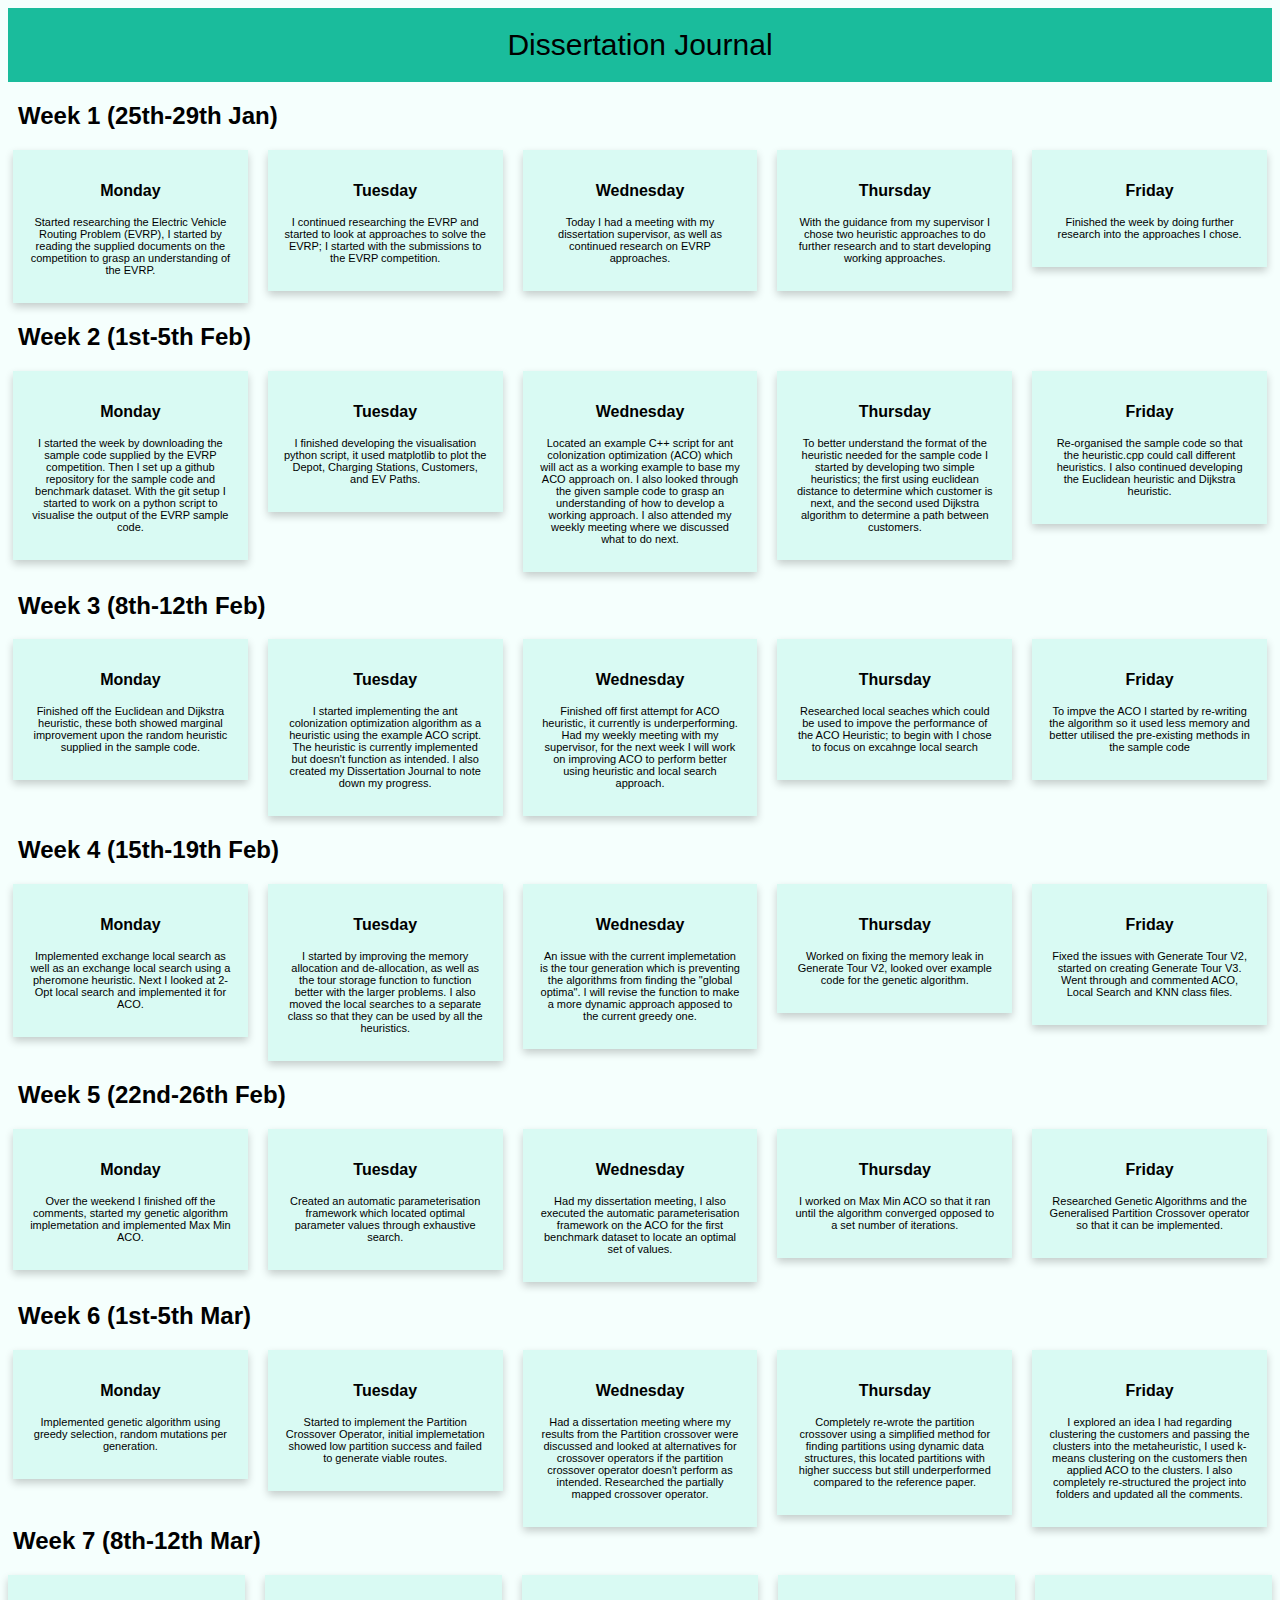
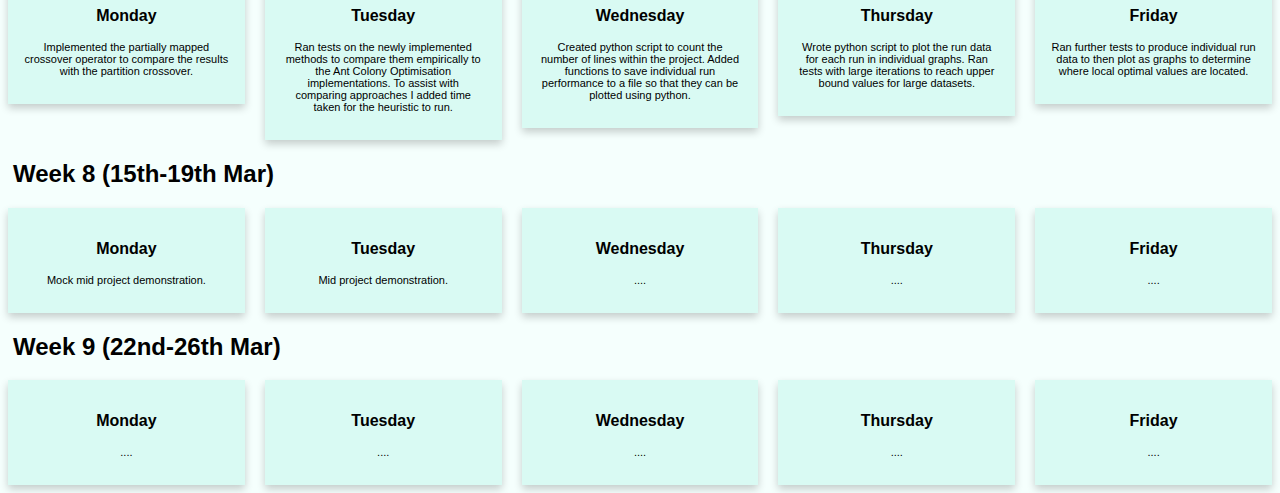
<file: DissJournal.html>
<!DOCTYPE html>
<html>
<head>
  <link rel="stylesheet" href="DissJournal.css">
</head>
<body>

  <div class="header">
  <a>Dissertation Journal</a>
  </div>

  <h2>Week 1 (25th-29th Jan)</h2>
  <div class="row">
  <div class="column">
    <div class="card">
      <h3> Monday </h3>
      <p>Started researching the Electric Vehicle Routing Problem (EVRP), I started by reading the supplied documents on the competition to grasp an understanding of the EVRP. </p>
    </div>
  </div>
  <div class="column">
    <div class="card">
      <h3> Tuesday </h3>
      <p>I continued researching the EVRP and started to look at approaches to solve the EVRP; I started with the submissions to the EVRP competition.</p>
    </div>
  </div>
  <div class="column">
    <div class="card">
      <h3> Wednesday </h3>
      <p>Today I had a meeting with my dissertation supervisor, as well as continued research on EVRP approaches.</p>
    </div>
  </div>
  <div class="column">
    <div class="card">
      <h3> Thursday </h3>
      <p>With the guidance from my supervisor I chose two heuristic approaches to do further research and to start developing working approaches.</p>
    </div>
  </div>
  <div class="column">
    <div class="card">
      <h3> Friday </h3>
      <p>Finished the week by doing further research into the approaches I chose.</p>
    </div>
  </div>
</div>

<h2>Week 2 (1st-5th Feb)</h2>
<div class="row">
<div class="column">
  <div class="card">
    <h3> Monday</h3>
    <p>I started the week by downloading the sample code supplied by the EVRP competition. Then I set up a github repository for the sample code and benchmark dataset.
    With the git setup I started to work on a python script to visualise the output of the EVRP sample code.</p>
  </div>
</div>
<div class="column">
  <div class="card">
    <h3> Tuesday</h3>
    <p>I finished developing the visualisation python script, it used matplotlib to plot the Depot, Charging Stations, Customers, and EV Paths.</p>
  </div>
</div>
<div class="column">
  <div class="card">
    <h3> Wednesday</h3>
    <p> Located an example C++ script for ant colonization optimization (ACO) which will act as a working example to base my ACO approach on.
    I also looked through the given sample code to grasp an understanding of how to develop a working approach. I also attended my weekly meeting where we discussed what to do next.</p>
  </div>
</div>
<div class="column">
  <div class="card">
    <h3> Thursday </h3>
    <p>To better understand the format of the heuristic needed for the sample code I started by developing two simple heuristics; the first using euclidean distance to determine which customer is next, and the second used Dijkstra algorithm to determine a path between customers.</p>
  </div>
</div>
<div class="column">
  <div class="card">
    <h3> Friday </h3>
    <p>Re-organised the sample code so that the heuristic.cpp could call different heuristics. I also continued developing the Euclidean heuristic and Dijkstra heuristic.</p>
  </div>
</div>
</div>

<h2>Week 3 (8th-12th Feb)</h2>
<div class="row">
<div class="column">
  <div class="card">
    <h3> Monday </h3>
    <p> Finished off the Euclidean and Dijkstra heuristic, these both showed marginal improvement upon the random heuristic supplied in the sample code.</p>
  </div>
</div>
<div class="column">
  <div class="card">
    <h3> Tuesday </h3>
    <p> I started implementing the ant colonization optimization algorithm as a heuristic using the example ACO script. The heuristic is currently implemented but doesn't function as intended. I also created my Dissertation Journal to note down my progress.</p>
  </div>
</div>
<div class="column">
  <div class="card">
    <h3> Wednesday </h3>
    <p>Finished off first attempt for ACO heuristic, it currently is underperforming. Had my weekly meeting with my supervisor, for the next week I will work on improving ACO to perform better using heuristic and local search approach.</p>
  </div>
</div>
<div class="column">
  <div class="card">
    <h3> Thursday </h3>
    <p>Researched local seaches which could be used to impove the performance of the ACO Heuristic; to begin with I chose to focus on excahnge local search</p>
  </div>
</div>
<div class="column">
  <div class="card">
    <h3> Friday </h3>
    <p>To impve the ACO I started by re-writing the algorithm so it used less memory and better utilised the pre-existing methods in the sample code</p>
  </div>
</div>
</div>

<h2>Week 4 (15th-19th Feb)</h2>
<div class="row">
<div class="column">
  <div class="card">
    <h3> Monday </h3>
    <p>Implemented exchange local search as well as an exchange local search using a pheromone heuristic. Next I looked at 2-Opt local search and implemented it for ACO.</p>
  </div>
</div>
<div class="column">
  <div class="card">
    <h3> Tuesday </h3>
    <p>I started by improving the memory allocation and de-allocation, as well as the tour storage function to function better with the larger problems. I also moved the local searches to a separate class so that they can be used by all the heuristics.</p>
  </div>
</div>
<div class="column">
  <div class="card">
    <h3> Wednesday </h3>
    <p>An issue with the current implemetation is the tour generation which is preventing the algorithms from finding the "global optima". I will revise the function to make a more dynamic approach apposed to the current greedy one.</p>
  </div>
</div>
<div class="column">
  <div class="card">
    <h3> Thursday </h3>
    <p> Worked on fixing the memory leak in Generate Tour V2, looked over example code for the genetic algorithm.</p>
  </div>
</div>
<div class="column">
  <div class="card">
    <h3> Friday </h3>
    <p> Fixed the issues with Generate Tour V2, started on creating Generate Tour V3. Went through and commented ACO, Local Search and KNN class files.</p>
  </div>
</div>
</div>

<h2>Week 5 (22nd-26th Feb)</h2>
<div class="row">
<div class="column">
  <div class="card">
    <h3> Monday </h3>
    <p> Over the weekend I finished off the comments, started my genetic algorithm implemetation and implemented Max Min ACO.</p>
  </div>
</div>
<div class="column">
  <div class="card">
    <h3> Tuesday </h3>
    <p> Created an automatic parameterisation framework which located optimal parameter values through exhaustive search.</p>
  </div>
</div>
<div class="column">
  <div class="card">
    <h3> Wednesday </h3>
    <p> Had my dissertation meeting, I also executed the automatic parameterisation framework on the ACO for the first benchmark dataset to locate an optimal set of values.</p>
  </div>
</div>
<div class="column">
  <div class="card">
    <h3> Thursday </h3>
    <p> I worked on Max Min ACO so that it ran until the algorithm converged opposed to a set number of iterations.</p>
  </div>
</div>
<div class="column">
  <div class="card">
    <h3> Friday </h3>
    <p> Researched Genetic Algorithms and the Generalised Partition Crossover operator so that it can be implemented.</p>
  </div>
</div>
</div>

<h2>Week 6 (1st-5th Mar)</h2>
<div class="row">
<div class="column">
  <div class="card">
    <h3> Monday </h3>
    <p> Implemented genetic algorithm using greedy selection, random mutations per generation.</p>
  </div>
</div>
<div class="column">
  <div class="card">
    <h3> Tuesday </h3>
    <p> Started to implement the Partition Crossover Operator, initial implemetation showed low partition success and failed to generate viable routes.</p>
  </div>
</div>
<div class="column">
  <div class="card">
    <h3> Wednesday </h3>
    <p> Had a dissertation meeting where my results from the Partition crossover were discussed and looked at alternatives for crossover operators if the partition crossover operator doesn't perform as intended. Researched the partially mapped crossover operator.</p>
  </div>
</div>
<div class="column">
  <div class="card">
    <h3> Thursday </h3>
    <p> Completely re-wrote the partition crossover using a simplified method for finding partitions using dynamic data structures, this located partitions with higher success but still underperformed compared to the reference paper.</p>
  </div>
</div>
<div class="column">
  <div class="card">
    <h3> Friday </h3>
    <p> I explored an idea I had regarding clustering the customers and passing the clusters into the metaheuristic, I used k-means clustering on the customers then applied ACO to the clusters. I also completely re-structured the project into folders and updated all the comments.</p>
  </div>
</div>

<h2>Week 7 (8th-12th Mar)</h2>
<div class="row">
<div class="column">
  <div class="card">
    <h3> Monday </h3>
    <p> Implemented the partially mapped crossover operator to compare the results with the partition crossover.</p>
  </div>
</div>
<div class="column">
  <div class="card">
    <h3> Tuesday </h3>
    <p> Ran tests on the newly implemented methods to compare them empirically to the Ant Colony Optimisation implementations. To assist with comparing approaches I added time taken for the heuristic to run.</p>
  </div>
</div>
<div class="column">
  <div class="card">
    <h3> Wednesday </h3>
    <p> Created python script to count the number of lines within the project. Added functions to save individual run performance to a file so that they can be plotted using python.</p>
  </div>
</div>
<div class="column">
  <div class="card">
    <h3> Thursday </h3>
    <p> Wrote python script to plot the run data for each run in individual graphs. Ran tests with large iterations to reach upper bound values for large datasets.</p>
  </div>
</div>
<div class="column">
  <div class="card">
    <h3> Friday </h3>
    <p> Ran further tests to produce individual run data to then plot as graphs to determine where local optimal values are located.</p>
  </div>
</div>
</div>


<h2>Week 8 (15th-19th Mar)</h2>
<div class="row">
<div class="column">
  <div class="card">
    <h3> Monday </h3>
    <p> Mock mid project demonstration.</p>
  </div>
</div>
<div class="column">
  <div class="card">
    <h3> Tuesday </h3>
    <p> Mid project demonstration.</p>
  </div>
</div>
<div class="column">
  <div class="card">
    <h3> Wednesday </h3>
    <p> ....</p>
  </div>
</div>
<div class="column">
  <div class="card">
    <h3> Thursday </h3>
    <p> ....</p>
  </div>
</div>
<div class="column">
  <div class="card">
    <h3> Friday </h3>
    <p> ....</p>
  </div>
</div>
</div>

<h2>Week 9 (22nd-26th Mar)</h2>
<div class="row">
<div class="column">
  <div class="card">
    <h3> Monday </h3>
    <p> ....</p>
  </div>
</div>
<div class="column">
  <div class="card">
    <h3> Tuesday </h3>
    <p> ....</p>
  </div>
</div>
<div class="column">
  <div class="card">
    <h3> Wednesday </h3>
    <p> ....</p>
  </div>
</div>
<div class="column">
  <div class="card">
    <h3> Thursday </h3>
    <p> ....</p>
  </div>
</div>
<div class="column">
  <div class="card">
    <h3> Friday </h3>
    <p> ....</p>
  </div>
</div>
</div>

</body>
</html>
</file>
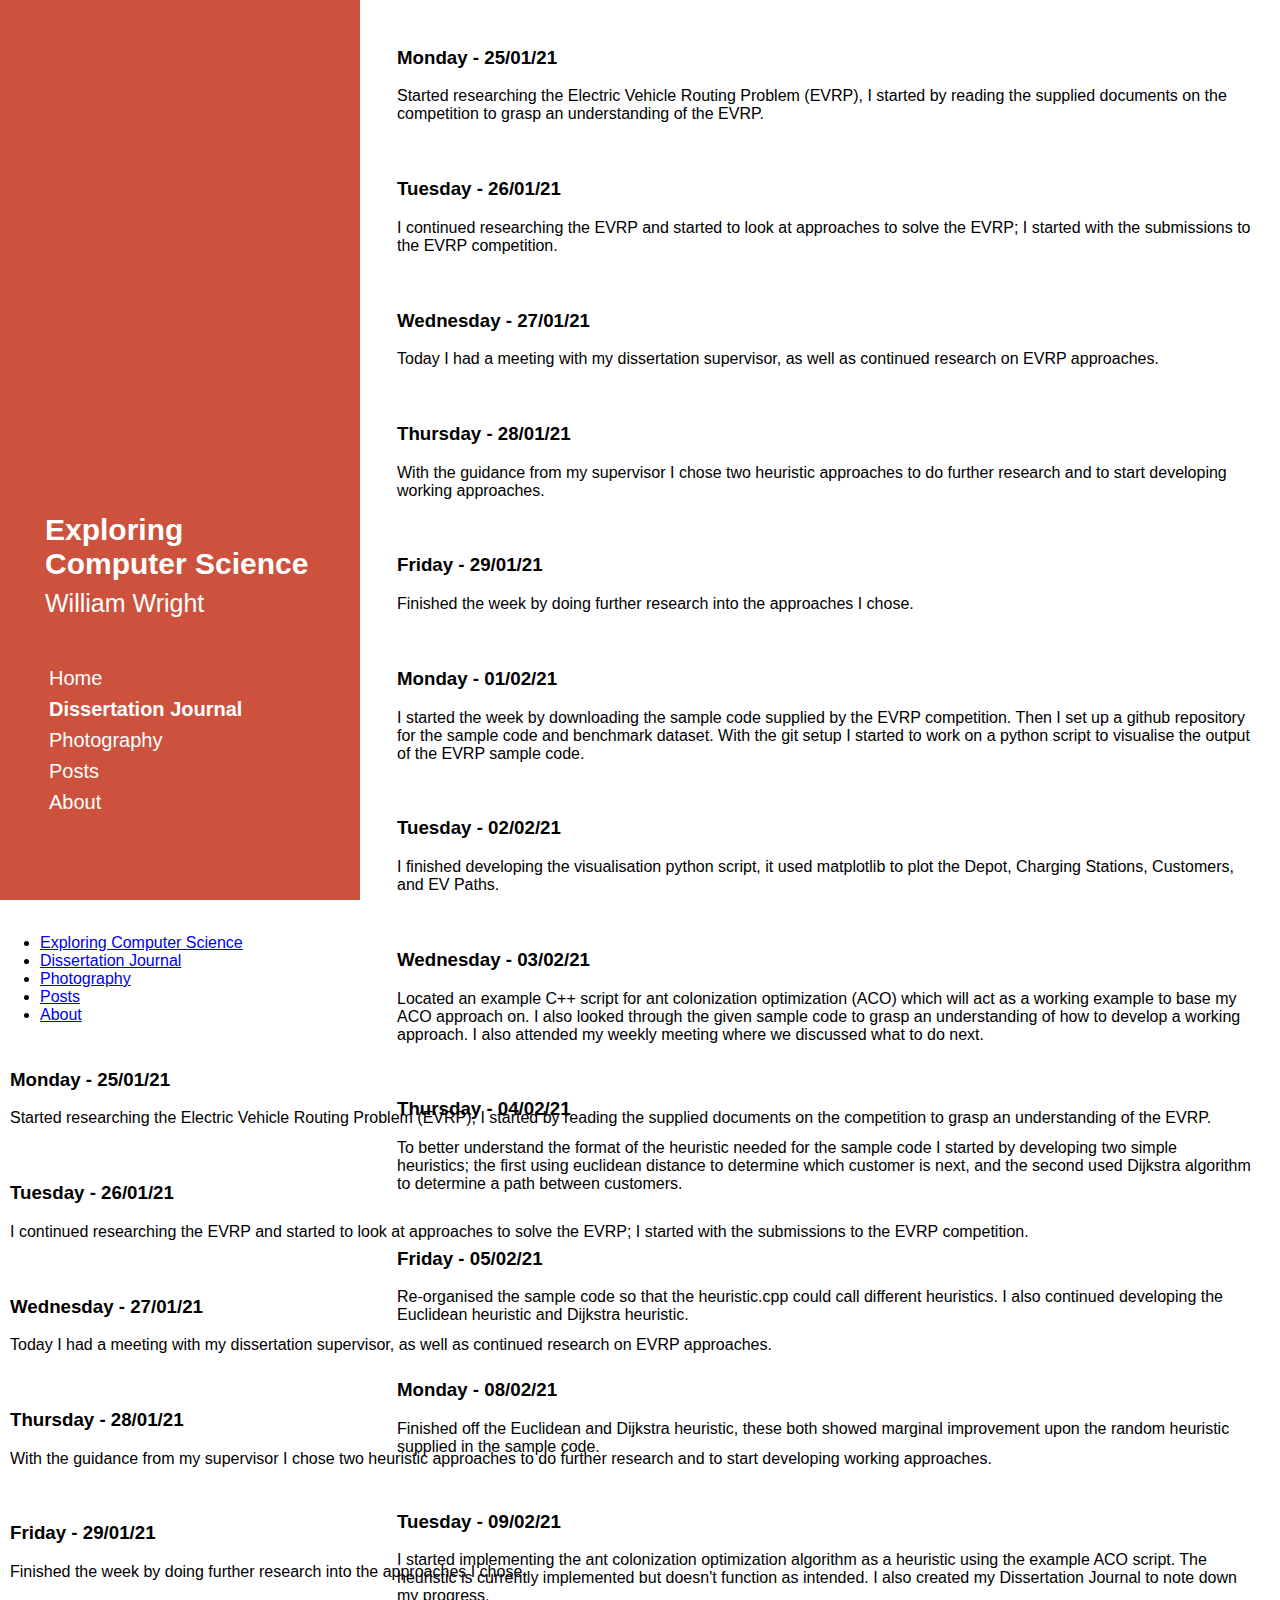
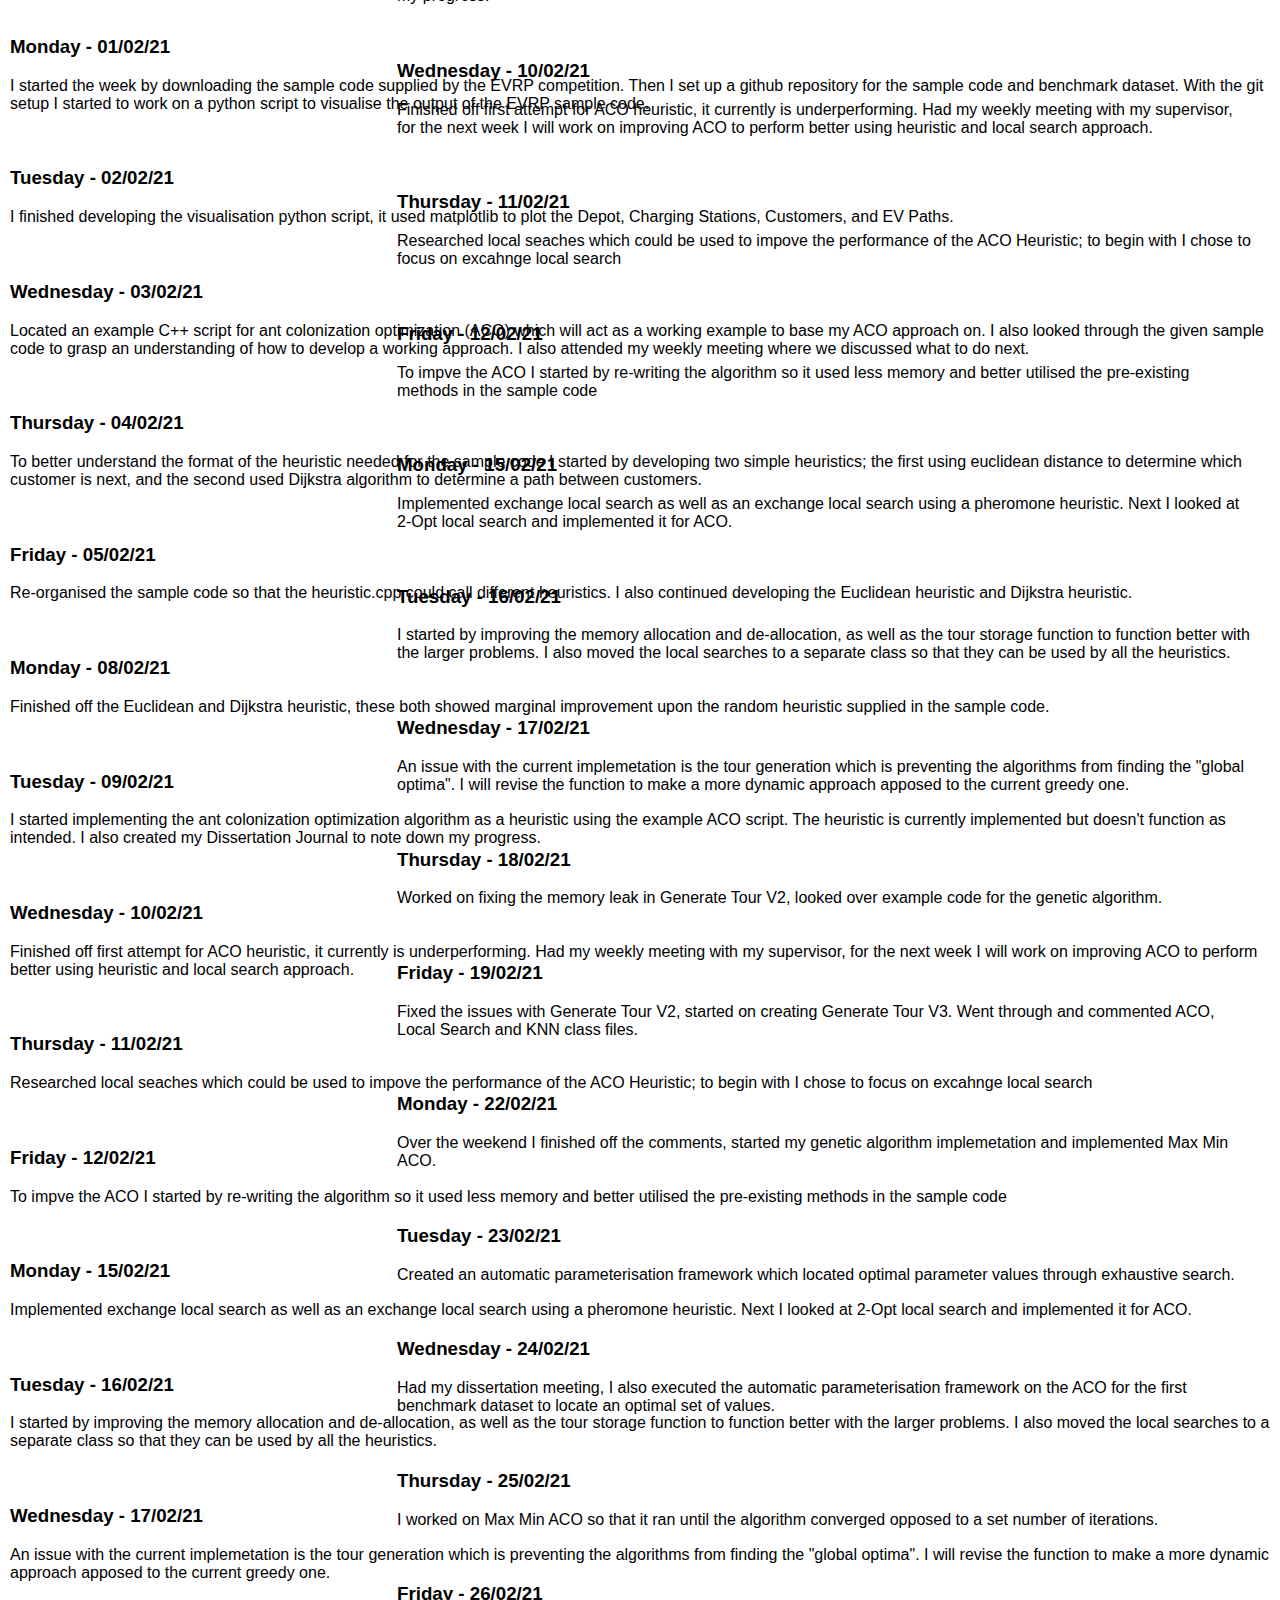
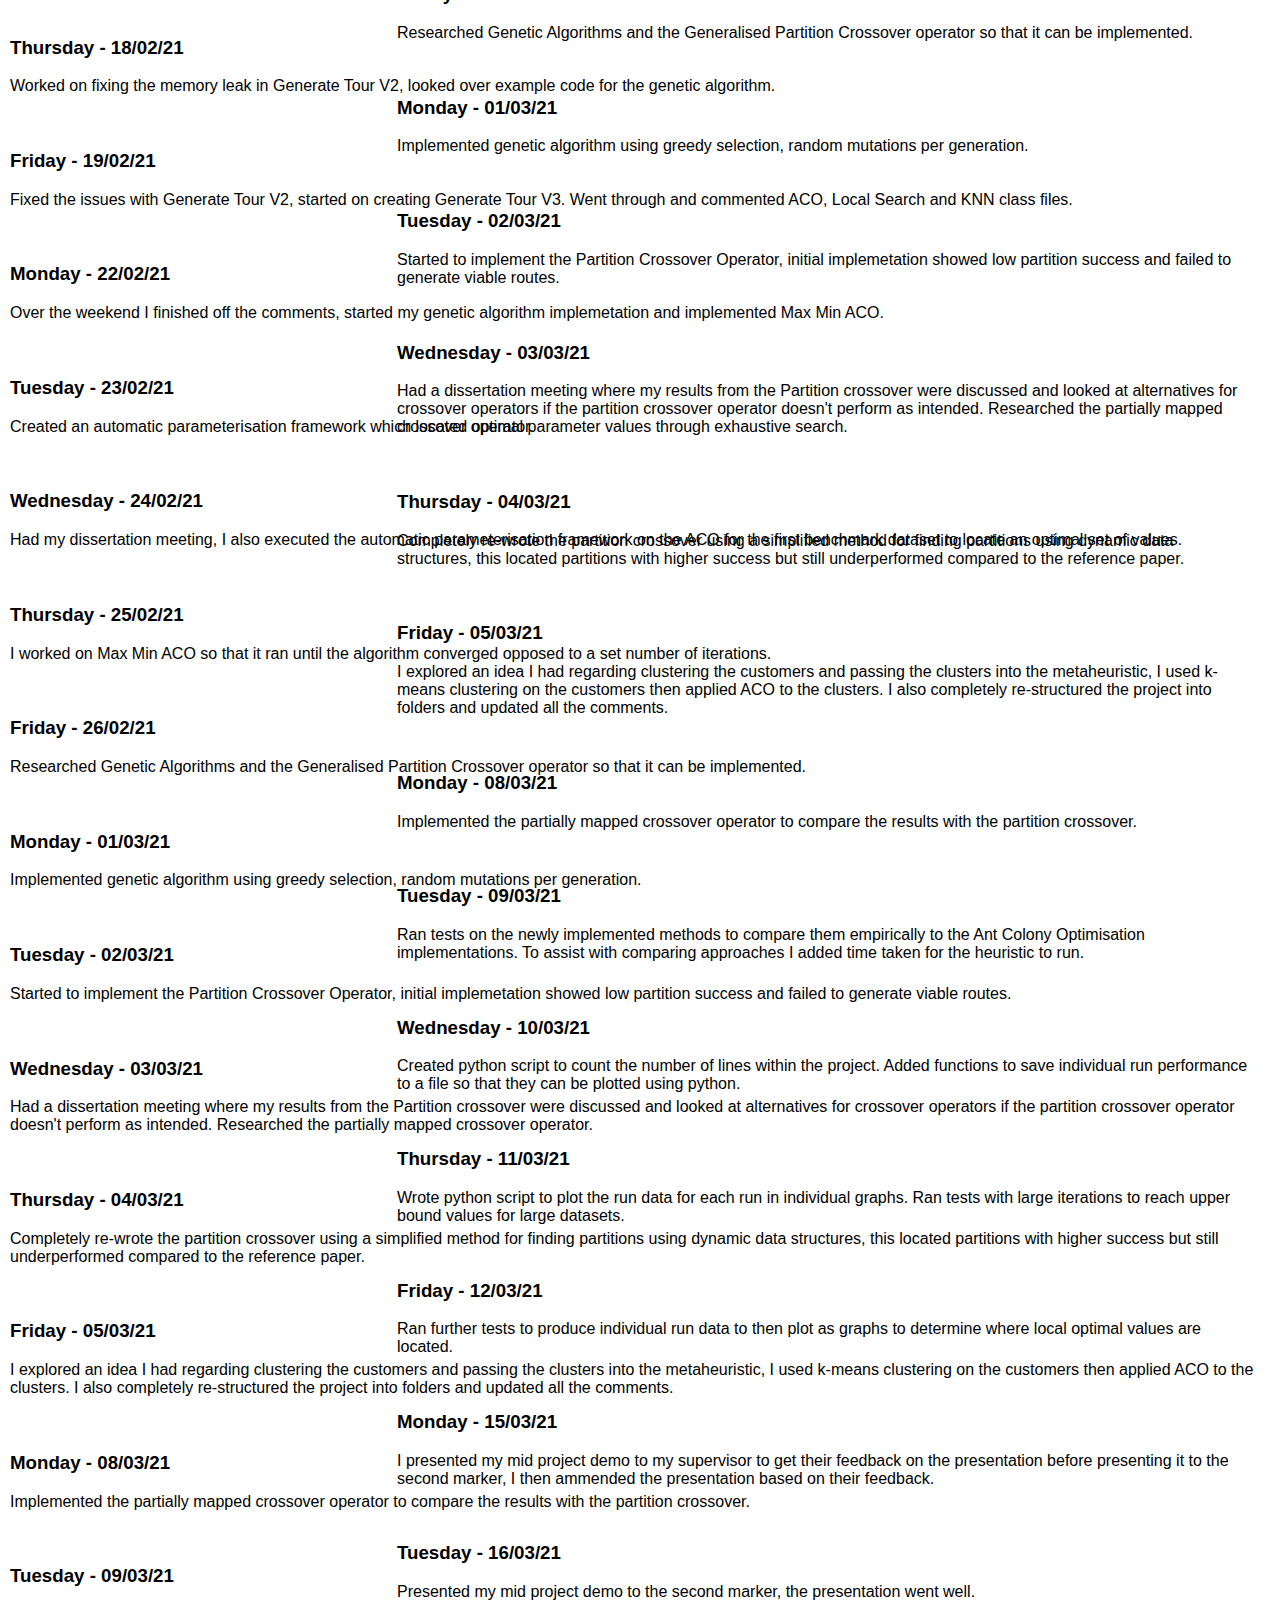
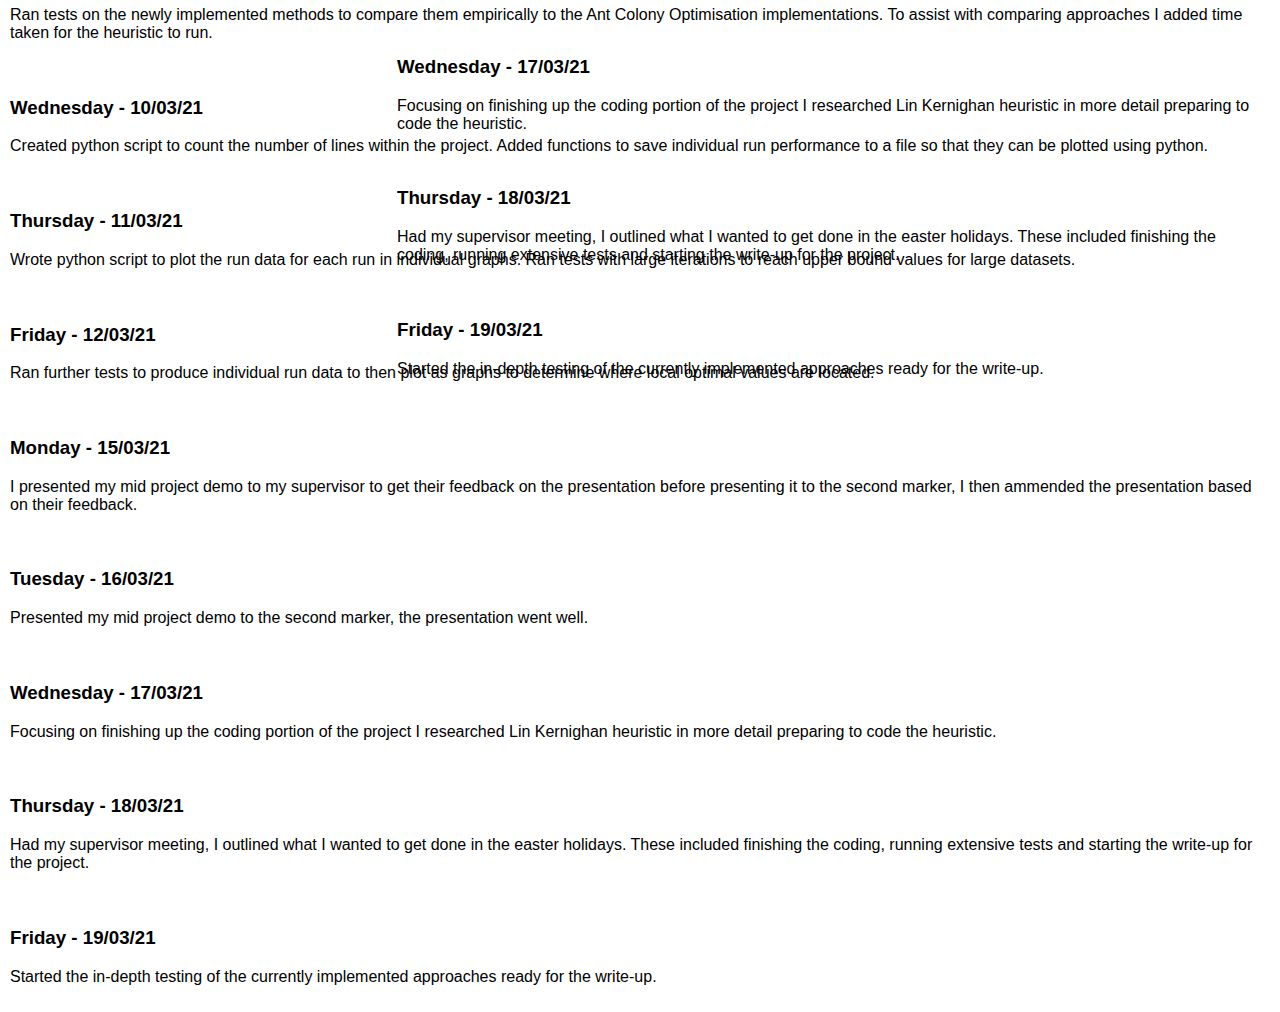
<file: DissJournalTwo.html>
<!DOCTYPE html>
<html>
<head>
  <title>Dissertation Journal</title>
  <link rel="stylesheet" href="index.css">
  <link rel="stylesheet" href="DissJournalTwo.css">
  <script>
      //[CYAN,GREY,GREEN,ORANGE,RED,BLUE,PURPLE,MAGENTA]
      var colours = ["#3d97cc","#555555","#cc853d","#cc523d","#3d66cc","#8c3dcc","#cc3d8e"];
      var num = Math.floor(Math.random()*colours.length)+1;
      // window.alert(colours[num-1]);
      document.documentElement.style.setProperty('--PrimaryColour', colours[num-1]);
  </script>
</head>
<body>
  <div class=rowPage>
      <div class=columnOne>
        <div class=positionMenu>
        <div class="vertical-menu">
          <div class=Title> Exploring Computer Science</div>
          <div class=SubTitle>William Wright</div>
          <a href="index.html">Home</a>
          <a href="DissJournalTwo.html" class="active">Dissertation Journal</a>
          <a href="Photography.html">Photography</a>
          <a href="Posts.html">Posts</a>
          <a href="About.html">About</a>
        </div>
        </div>
      </div>
      <div class=columnTwo>
        <div class=post>
          <h3> Monday - 25/01/21</h3>
          <p>Started researching the Electric Vehicle Routing Problem (EVRP), I started by reading the supplied documents on the competition to grasp an understanding of the EVRP. </p>
        </div>
        <div class=post>
          <h3> Tuesday - 26/01/21</h3>
          <p>I continued researching the EVRP and started to look at approaches to solve the EVRP; I started with the submissions to the EVRP competition.</p>
        </div>
        <div class=post>
          <h3> Wednesday - 27/01/21</h3>
          <p>Today I had a meeting with my dissertation supervisor, as well as continued research on EVRP approaches.</p>
        </div>
        <div class=post>
          <h3> Thursday - 28/01/21</h3>
          <p>With the guidance from my supervisor I chose two heuristic approaches to do further research and to start developing working approaches.</p>
        </div>
        <div class=post>
          <h3> Friday - 29/01/21</h3>
          <p>Finished the week by doing further research into the approaches I chose.</p>
        </div>
        <div class=post>
          <h3> Monday - 01/02/21</h3>
          <p>I started the week by downloading the sample code supplied by the EVRP competition. Then I set up a github repository for the sample code and benchmark dataset.
          With the git setup I started to work on a python script to visualise the output of the EVRP sample code.</p>
        </div>
        <div class=post>
          <h3> Tuesday - 02/02/21</h3>
          <p>I finished developing the visualisation python script, it used matplotlib to plot the Depot, Charging Stations, Customers, and EV Paths.</p>
        </div>
        <div class=post>
          <h3> Wednesday - 03/02/21</h3>
          <p> Located an example C++ script for ant colonization optimization (ACO) which will act as a working example to base my ACO approach on.
          I also looked through the given sample code to grasp an understanding of how to develop a working approach. I also attended my weekly meeting where we discussed what to do next.</p>
        </div>
        <div class=post>
          <h3> Thursday - 04/02/21</h3>
          <p>To better understand the format of the heuristic needed for the sample code I started by developing two simple heuristics; the first using euclidean distance to determine which customer is next, and the second used Dijkstra algorithm to determine a path between customers.</p>
        </div>
        <div class=post>
          <h3> Friday - 05/02/21</h3>
          <p>Re-organised the sample code so that the heuristic.cpp could call different heuristics. I also continued developing the Euclidean heuristic and Dijkstra heuristic.</p>
        </div>
        <div class=post>
          <h3> Monday - 08/02/21</h3>
          <p> Finished off the Euclidean and Dijkstra heuristic, these both showed marginal improvement upon the random heuristic supplied in the sample code.</p>
        </div>
        <div class=post>
          <h3> Tuesday - 09/02/21</h3>
          <p> I started implementing the ant colonization optimization algorithm as a heuristic using the example ACO script. The heuristic is currently implemented but doesn't function as intended. I also created my Dissertation Journal to note down my progress.</p>
        </div>
        <div class=post>
          <h3> Wednesday - 10/02/21</h3>
          <p>Finished off first attempt for ACO heuristic, it currently is underperforming. Had my weekly meeting with my supervisor, for the next week I will work on improving ACO to perform better using heuristic and local search approach.</p>
        </div>
        <div class=post>
          <h3> Thursday - 11/02/21</h3>
          <p>Researched local seaches which could be used to impove the performance of the ACO Heuristic; to begin with I chose to focus on excahnge local search</p>
        </div>
        <div class=post>
          <h3> Friday - 12/02/21</h3>
          <p>To impve the ACO I started by re-writing the algorithm so it used less memory and better utilised the pre-existing methods in the sample code</p>
        </div>
        <div class=post>
          <h3> Monday - 15/02/21</h3>
          <p>Implemented exchange local search as well as an exchange local search using a pheromone heuristic. Next I looked at 2-Opt local search and implemented it for ACO.</p>
        </div>
        <div class=post>
          <h3> Tuesday - 16/02/21</h3>
          <p>I started by improving the memory allocation and de-allocation, as well as the tour storage function to function better with the larger problems. I also moved the local searches to a separate class so that they can be used by all the heuristics.</p>
        </div>
        <div class=post>
          <h3> Wednesday - 17/02/21</h3>
          <p>An issue with the current implemetation is the tour generation which is preventing the algorithms from finding the "global optima". I will revise the function to make a more dynamic approach apposed to the current greedy one.</p>
        </div>
        <div class=post>
          <h3> Thursday - 18/02/21</h3>
          <p> Worked on fixing the memory leak in Generate Tour V2, looked over example code for the genetic algorithm.</p>
        </div>
        <div class=post>
          <h3> Friday - 19/02/21</h3>
          <p> Fixed the issues with Generate Tour V2, started on creating Generate Tour V3. Went through and commented ACO, Local Search and KNN class files.</p>
        </div>
        <div class=post>
          <h3> Monday - 22/02/21</h3>
          <p> Over the weekend I finished off the comments, started my genetic algorithm implemetation and implemented Max Min ACO.</p>
        </div>
        <div class=post>
          <h3> Tuesday - 23/02/21</h3>
          <p> Created an automatic parameterisation framework which located optimal parameter values through exhaustive search.</p>
        </div>
        <div class=post>
          <h3> Wednesday - 24/02/21</h3>
          <p> Had my dissertation meeting, I also executed the automatic parameterisation framework on the ACO for the first benchmark dataset to locate an optimal set of values.</p>
        </div>
        <div class=post>
          <h3> Thursday - 25/02/21</h3>
          <p> I worked on Max Min ACO so that it ran until the algorithm converged opposed to a set number of iterations.</p>
        </div>
        <div class=post>
          <h3> Friday - 26/02/21</h3>
          <p> Researched Genetic Algorithms and the Generalised Partition Crossover operator so that it can be implemented.</p>
        </div>
        <div class=post>
          <h3> Monday - 01/03/21</h3>
          <p> Implemented genetic algorithm using greedy selection, random mutations per generation.</p>
        </div>
        <div class=post>
          <h3> Tuesday - 02/03/21</h3>
          <p> Started to implement the Partition Crossover Operator, initial implemetation showed low partition success and failed to generate viable routes.</p>
        </div>
        <div class=post>
          <h3> Wednesday - 03/03/21</h3>
          <p> Had a dissertation meeting where my results from the Partition crossover were discussed and looked at alternatives for crossover operators if the partition crossover operator doesn't perform as intended. Researched the partially mapped crossover operator.</p>
        </div>
        <div class=post>
          <h3> Thursday - 04/03/21</h3>
          <p> Completely re-wrote the partition crossover using a simplified method for finding partitions using dynamic data structures, this located partitions with higher success but still underperformed compared to the reference paper.</p>
        </div>
        <div class=post>
          <h3> Friday - 05/03/21</h3>
          <p> I explored an idea I had regarding clustering the customers and passing the clusters into the metaheuristic, I used k-means clustering on the customers then applied ACO to the clusters. I also completely re-structured the project into folders and updated all the comments.</p>
        </div>
        <div class=post>
          <h3> Monday - 08/03/21</h3>
          <p> Implemented the partially mapped crossover operator to compare the results with the partition crossover.</p>
        </div>
        <div class=post>
          <h3> Tuesday - 09/03/21</h3>
          <p> Ran tests on the newly implemented methods to compare them empirically to the Ant Colony Optimisation implementations. To assist with comparing approaches I added time taken for the heuristic to run.</p>
        </div>
        <div class=post>
          <h3> Wednesday - 10/03/21</h3>
          <p> Created python script to count the number of lines within the project. Added functions to save individual run performance to a file so that they can be plotted using python.</p>
        </div>
        <div class=post>
          <h3> Thursday - 11/03/21</h3>
          <p> Wrote python script to plot the run data for each run in individual graphs. Ran tests with large iterations to reach upper bound values for large datasets.</p>
        </div>
        <div class=post>
          <h3> Friday - 12/03/21</h3>
          <p> Ran further tests to produce individual run data to then plot as graphs to determine where local optimal values are located.</p>
        </div>
        <div class=post>
          <h3> Monday - 15/03/21</h3>
          <p> I presented my mid project demo to my supervisor to get their feedback on the presentation before presenting it to the second marker, I then ammended the presentation based on their feedback.</p>
        </div>
        <div class=post>
          <h3> Tuesday - 16/03/21</h3>
          <p> Presented my mid project demo to the second marker, the presentation went well.</p>
        </div>
        <div class=post>
          <h3> Wednesday - 17/03/21</h3>
          <p> Focusing on finishing up the coding portion of the project I researched Lin Kernighan heuristic in more detail preparing to code the heuristic.</p>
        </div>
        <div class=post>
          <h3> Thursday - 18/03/21</h3>
          <p> Had my supervisor meeting, I outlined what I wanted to get done in the easter holidays. These included finishing the coding, running extensive tests and starting the write-up for the project.</p>
        </div>
        <div class=post>
          <h3> Friday - 19/03/21</h3>
          <p> Started the in-depth testing of the currently implemented approaches ready for the write-up.</p>
        </div>
      </div>
  </div>

  <ul class="ulMobile">
    <li class="liMobile"><a class="title" href="index.html">Exploring Computer Science</a></li>
    <li class="liMobile"><a href="DissJournalTwo.html">Dissertation Journal</a></li>
    <li class="liMobile"><a href="Photography.html", class="active">Photography</a></li>
    <li class="liMobile"><a href="Posts.html">Posts</a></li>
    <li class="liMobile"><a href="About.html">About</a></li>
  </ul>

  <div class=columnTwoMobile>
    <div class=post>
      <h3> Monday - 25/01/21</h3>
      <p>Started researching the Electric Vehicle Routing Problem (EVRP), I started by reading the supplied documents on the competition to grasp an understanding of the EVRP. </p>
    </div>
    <div class=post>
      <h3> Tuesday - 26/01/21</h3>
      <p>I continued researching the EVRP and started to look at approaches to solve the EVRP; I started with the submissions to the EVRP competition.</p>
    </div>
    <div class=post>
      <h3> Wednesday - 27/01/21</h3>
      <p>Today I had a meeting with my dissertation supervisor, as well as continued research on EVRP approaches.</p>
    </div>
    <div class=post>
      <h3> Thursday - 28/01/21</h3>
      <p>With the guidance from my supervisor I chose two heuristic approaches to do further research and to start developing working approaches.</p>
    </div>
    <div class=post>
      <h3> Friday - 29/01/21</h3>
      <p>Finished the week by doing further research into the approaches I chose.</p>
    </div>
    <div class=post>
      <h3> Monday - 01/02/21</h3>
      <p>I started the week by downloading the sample code supplied by the EVRP competition. Then I set up a github repository for the sample code and benchmark dataset.
      With the git setup I started to work on a python script to visualise the output of the EVRP sample code.</p>
    </div>
    <div class=post>
      <h3> Tuesday - 02/02/21</h3>
      <p>I finished developing the visualisation python script, it used matplotlib to plot the Depot, Charging Stations, Customers, and EV Paths.</p>
    </div>
    <div class=post>
      <h3> Wednesday - 03/02/21</h3>
      <p> Located an example C++ script for ant colonization optimization (ACO) which will act as a working example to base my ACO approach on.
      I also looked through the given sample code to grasp an understanding of how to develop a working approach. I also attended my weekly meeting where we discussed what to do next.</p>
    </div>
    <div class=post>
      <h3> Thursday - 04/02/21</h3>
      <p>To better understand the format of the heuristic needed for the sample code I started by developing two simple heuristics; the first using euclidean distance to determine which customer is next, and the second used Dijkstra algorithm to determine a path between customers.</p>
    </div>
    <div class=post>
      <h3> Friday - 05/02/21</h3>
      <p>Re-organised the sample code so that the heuristic.cpp could call different heuristics. I also continued developing the Euclidean heuristic and Dijkstra heuristic.</p>
    </div>
    <div class=post>
      <h3> Monday - 08/02/21</h3>
      <p> Finished off the Euclidean and Dijkstra heuristic, these both showed marginal improvement upon the random heuristic supplied in the sample code.</p>
    </div>
    <div class=post>
      <h3> Tuesday - 09/02/21</h3>
      <p> I started implementing the ant colonization optimization algorithm as a heuristic using the example ACO script. The heuristic is currently implemented but doesn't function as intended. I also created my Dissertation Journal to note down my progress.</p>
    </div>
    <div class=post>
      <h3> Wednesday - 10/02/21</h3>
      <p>Finished off first attempt for ACO heuristic, it currently is underperforming. Had my weekly meeting with my supervisor, for the next week I will work on improving ACO to perform better using heuristic and local search approach.</p>
    </div>
    <div class=post>
      <h3> Thursday - 11/02/21</h3>
      <p>Researched local seaches which could be used to impove the performance of the ACO Heuristic; to begin with I chose to focus on excahnge local search</p>
    </div>
    <div class=post>
      <h3> Friday - 12/02/21</h3>
      <p>To impve the ACO I started by re-writing the algorithm so it used less memory and better utilised the pre-existing methods in the sample code</p>
    </div>
    <div class=post>
      <h3> Monday - 15/02/21</h3>
      <p>Implemented exchange local search as well as an exchange local search using a pheromone heuristic. Next I looked at 2-Opt local search and implemented it for ACO.</p>
    </div>
    <div class=post>
      <h3> Tuesday - 16/02/21</h3>
      <p>I started by improving the memory allocation and de-allocation, as well as the tour storage function to function better with the larger problems. I also moved the local searches to a separate class so that they can be used by all the heuristics.</p>
    </div>
    <div class=post>
      <h3> Wednesday - 17/02/21</h3>
      <p>An issue with the current implemetation is the tour generation which is preventing the algorithms from finding the "global optima". I will revise the function to make a more dynamic approach apposed to the current greedy one.</p>
    </div>
    <div class=post>
      <h3> Thursday - 18/02/21</h3>
      <p> Worked on fixing the memory leak in Generate Tour V2, looked over example code for the genetic algorithm.</p>
    </div>
    <div class=post>
      <h3> Friday - 19/02/21</h3>
      <p> Fixed the issues with Generate Tour V2, started on creating Generate Tour V3. Went through and commented ACO, Local Search and KNN class files.</p>
    </div>
    <div class=post>
      <h3> Monday - 22/02/21</h3>
      <p> Over the weekend I finished off the comments, started my genetic algorithm implemetation and implemented Max Min ACO.</p>
    </div>
    <div class=post>
      <h3> Tuesday - 23/02/21</h3>
      <p> Created an automatic parameterisation framework which located optimal parameter values through exhaustive search.</p>
    </div>
    <div class=post>
      <h3> Wednesday - 24/02/21</h3>
      <p> Had my dissertation meeting, I also executed the automatic parameterisation framework on the ACO for the first benchmark dataset to locate an optimal set of values.</p>
    </div>
    <div class=post>
      <h3> Thursday - 25/02/21</h3>
      <p> I worked on Max Min ACO so that it ran until the algorithm converged opposed to a set number of iterations.</p>
    </div>
    <div class=post>
      <h3> Friday - 26/02/21</h3>
      <p> Researched Genetic Algorithms and the Generalised Partition Crossover operator so that it can be implemented.</p>
    </div>
    <div class=post>
      <h3> Monday - 01/03/21</h3>
      <p> Implemented genetic algorithm using greedy selection, random mutations per generation.</p>
    </div>
    <div class=post>
      <h3> Tuesday - 02/03/21</h3>
      <p> Started to implement the Partition Crossover Operator, initial implemetation showed low partition success and failed to generate viable routes.</p>
    </div>
    <div class=post>
      <h3> Wednesday - 03/03/21</h3>
      <p> Had a dissertation meeting where my results from the Partition crossover were discussed and looked at alternatives for crossover operators if the partition crossover operator doesn't perform as intended. Researched the partially mapped crossover operator.</p>
    </div>
    <div class=post>
      <h3> Thursday - 04/03/21</h3>
      <p> Completely re-wrote the partition crossover using a simplified method for finding partitions using dynamic data structures, this located partitions with higher success but still underperformed compared to the reference paper.</p>
    </div>
    <div class=post>
      <h3> Friday - 05/03/21</h3>
      <p> I explored an idea I had regarding clustering the customers and passing the clusters into the metaheuristic, I used k-means clustering on the customers then applied ACO to the clusters. I also completely re-structured the project into folders and updated all the comments.</p>
    </div>
    <div class=post>
      <h3> Monday - 08/03/21</h3>
      <p> Implemented the partially mapped crossover operator to compare the results with the partition crossover.</p>
    </div>
    <div class=post>
      <h3> Tuesday - 09/03/21</h3>
      <p> Ran tests on the newly implemented methods to compare them empirically to the Ant Colony Optimisation implementations. To assist with comparing approaches I added time taken for the heuristic to run.</p>
    </div>
    <div class=post>
      <h3> Wednesday - 10/03/21</h3>
      <p> Created python script to count the number of lines within the project. Added functions to save individual run performance to a file so that they can be plotted using python.</p>
    </div>
    <div class=post>
      <h3> Thursday - 11/03/21</h3>
      <p> Wrote python script to plot the run data for each run in individual graphs. Ran tests with large iterations to reach upper bound values for large datasets.</p>
    </div>
    <div class=post>
      <h3> Friday - 12/03/21</h3>
      <p> Ran further tests to produce individual run data to then plot as graphs to determine where local optimal values are located.</p>
    </div>
    <div class=post>
      <h3> Monday - 15/03/21</h3>
      <p> I presented my mid project demo to my supervisor to get their feedback on the presentation before presenting it to the second marker, I then ammended the presentation based on their feedback.</p>
    </div>
    <div class=post>
      <h3> Tuesday - 16/03/21</h3>
      <p> Presented my mid project demo to the second marker, the presentation went well.</p>
    </div>
    <div class=post>
      <h3> Wednesday - 17/03/21</h3>
      <p> Focusing on finishing up the coding portion of the project I researched Lin Kernighan heuristic in more detail preparing to code the heuristic.</p>
    </div>
    <div class=post>
      <h3> Thursday - 18/03/21</h3>
      <p> Had my supervisor meeting, I outlined what I wanted to get done in the easter holidays. These included finishing the coding, running extensive tests and starting the write-up for the project.</p>
    </div>
    <div class=post>
      <h3> Friday - 19/03/21</h3>
      <p> Started the in-depth testing of the currently implemented approaches ready for the write-up.</p>
    </div>
  </div>

</body>
</file>
<file: DissJournal.css>
* {
  box-sizing: border-box;
  font-family: Helvetica;
}

body {
  font-family: Arial, Helvetica, sans-serif;
  background:#f5fffd;
}

h2{
  padding-left: 10px;
}
h3{
  font-size: 16px;
}
p{
  font-size: 11px;
}

.header {
  padding: 20px;
  text-align: center;
  background: #1abc9c;
  color: black;
  font-size: 30px;
}

/* Float four columns side by side */
.column {
  float: left;
  width: 20%;
  padding: 0 10px;
}

/* Remove extra left and right margins, due to padding in columns */
.row {margin: 0 -5px;}

/* Clear floats after the columns */
.row:after {
  content: "";
  display: table;
  clear: both;
}

/* Style the counter cards */
.card {
  box-shadow: 0 4px 8px 0 rgba(0, 0, 0, 0.2); /* this adds the "card" effect */
  padding: 16px;
  text-align: center;
  background-color: #d9faf3;
}

/* Responsive columns - one column layout (vertical) on small screens */
@media screen and (max-width: 600px) {
  .column {
    width: 100%;
    display: block;
    margin-bottom: 20px;
  }
}
</file>
<file: index.css>
:root{
  --PrimaryColour: #3d97cc; /*CYAN*/
  --PrimaryTextColour: white;
}

.rowPage{
  display: flex;
}

body{
  margin: 0 !important;
  padding: 0 !important;
  font-family: Arial;
}

.columnOne{
  flex:30%;
  background-color: var(--PrimaryColour);
  height: 100vh;
  position: fixed;
  overflow: hidden;
}
.columnTwo{
  padding-left: 43vh;
  height: 100vh;
  padding-right: 2vh;
  padding-top: 2vh;
  width:100%;
}

.positionMenu{
  width: 30vh;
  margin: 5vh;
  position: relative;
}

.Title{
  font-size: 30px;
  font-weight: bold;
  color: var(--PrimaryTextColour);
  padding-bottom: 8px;
}
.SubTitle{
  font-size: 25px;
  color: var(--PrimaryTextColour);
  padding-bottom: 5vh;
}

.vertical-menu {
  /* width: 300px; */
  position: relative;
  top:52vh;
  font-size: 20px;
}

.vertical-menu a {
  background-color: var(--PrimaryColour);
  color: var(--PrimaryTextColour);
  display: block;
  padding: 4px;
  text-decoration: none;
  text-align: left;
  font-weight: normal;
}

.vertical-menu a:hover {
  text-decoration: underline;
}

.vertical-menu a.active {
  font-weight: bold;
}

@media only screen and (max-width: 850px) {
  .columnOne{
    display:none;
}
.rowPage{
  display: none;
}

.vertical-menu {
  display:none;
}

.vertical-menu a {
  display:none;
}

.columnTwoMobile{
  display: block;
  padding-left: 0px;
  height: 100vh;
  padding-right: 0px;
  padding-top: 0px;
  width:100%;
}

.ulMobile {
  list-style-type: none;
  margin: 0;
  padding: 0;
  overflow: hidden;
  background-color: var(--PrimaryColour);
}

.liMobile {
  float: left;
}

.liMobile a {
  display: block;
  color: white;
  text-align: center;
  padding: 14px 16px;
  text-decoration: none;
}

.liMobile a:hover {
  color:#DDD;
}

}
</file>
<file: DissJournalTwo.css>
.post{
  background-color: #FFF;
  padding: 10px;
}
</file>
